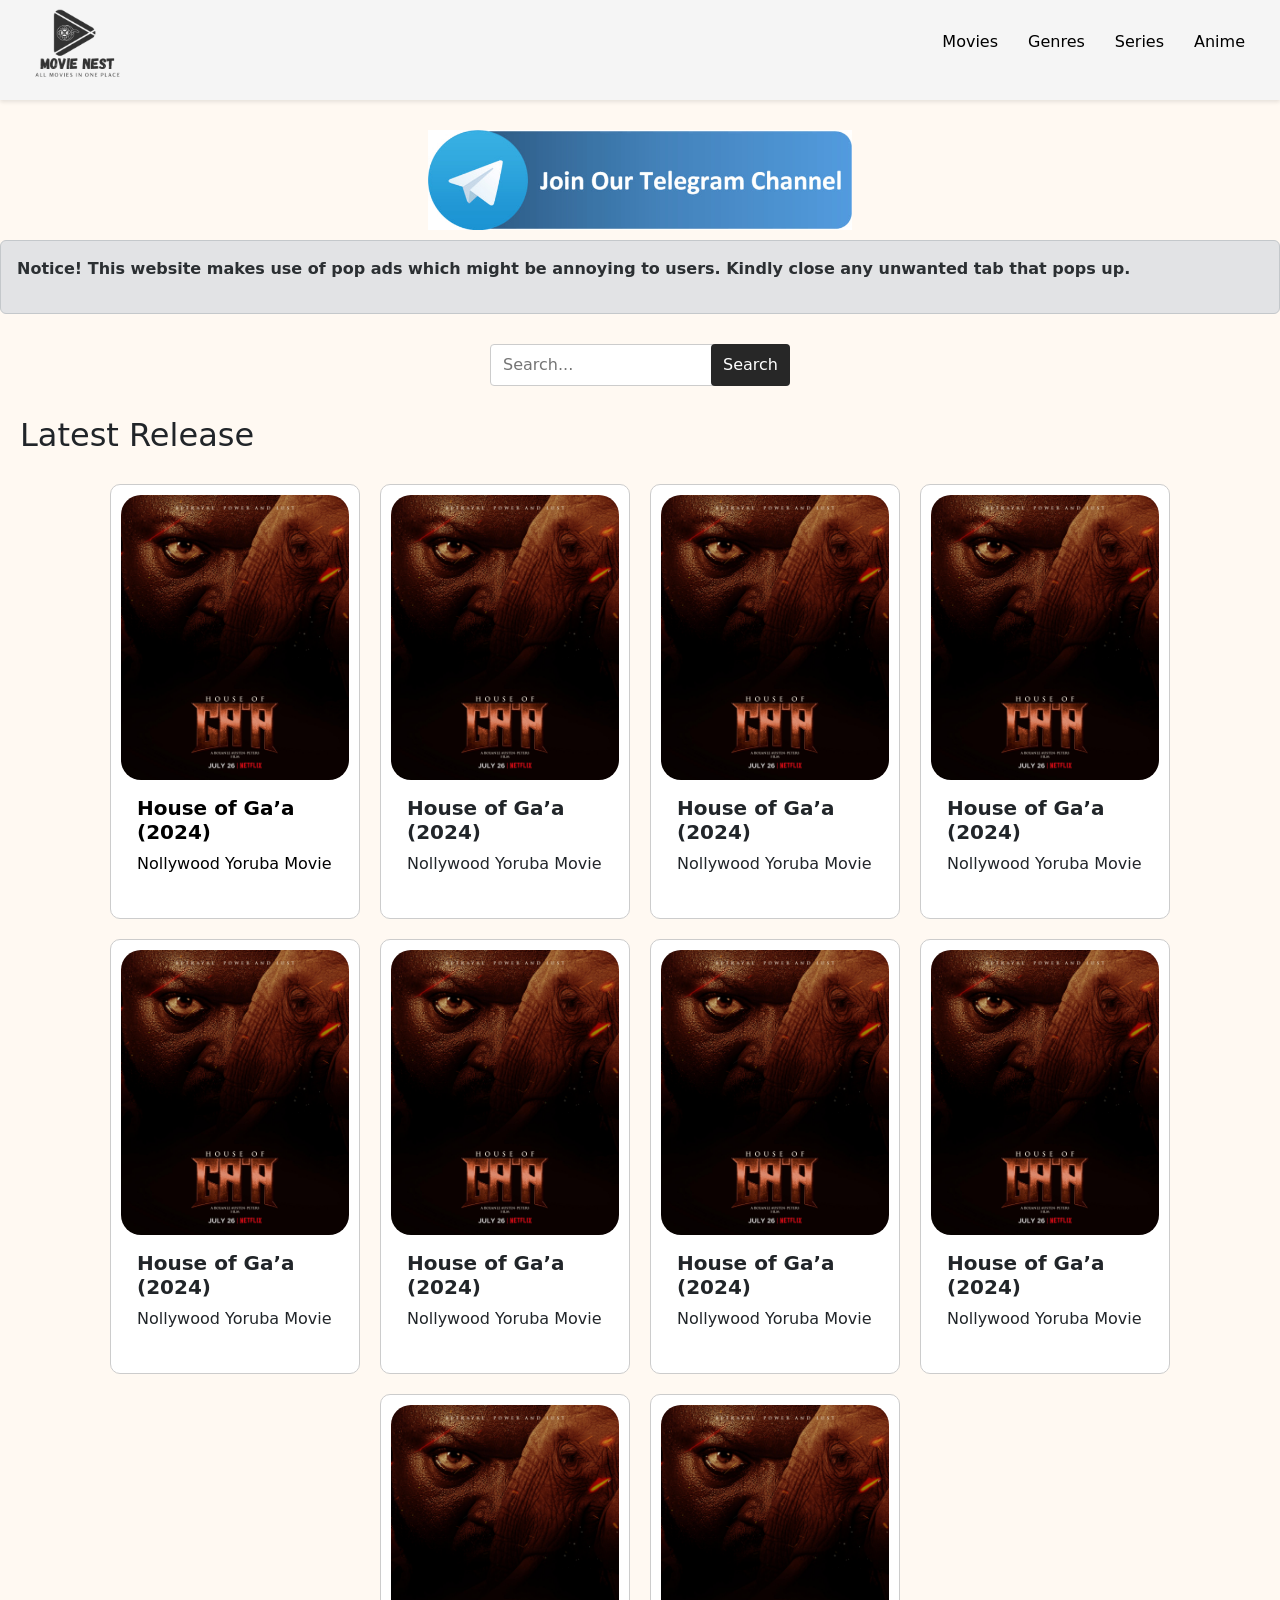
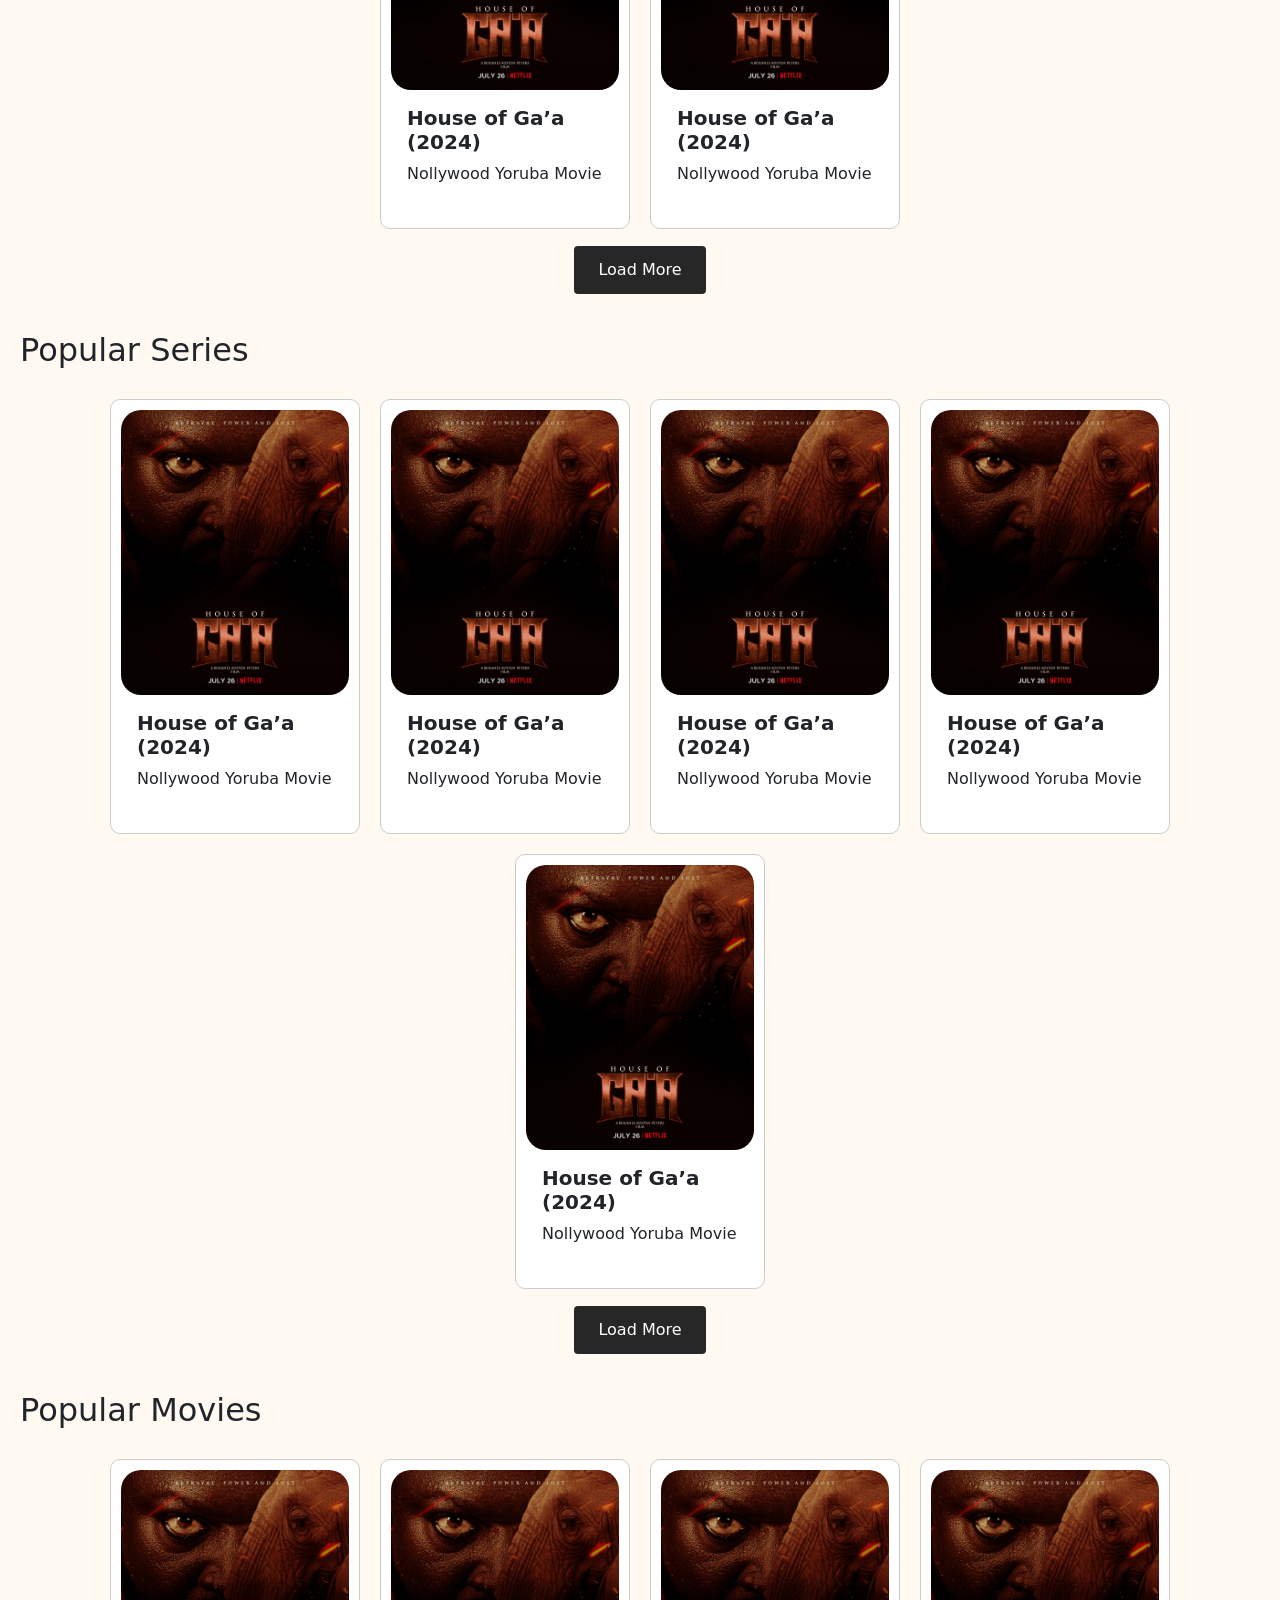
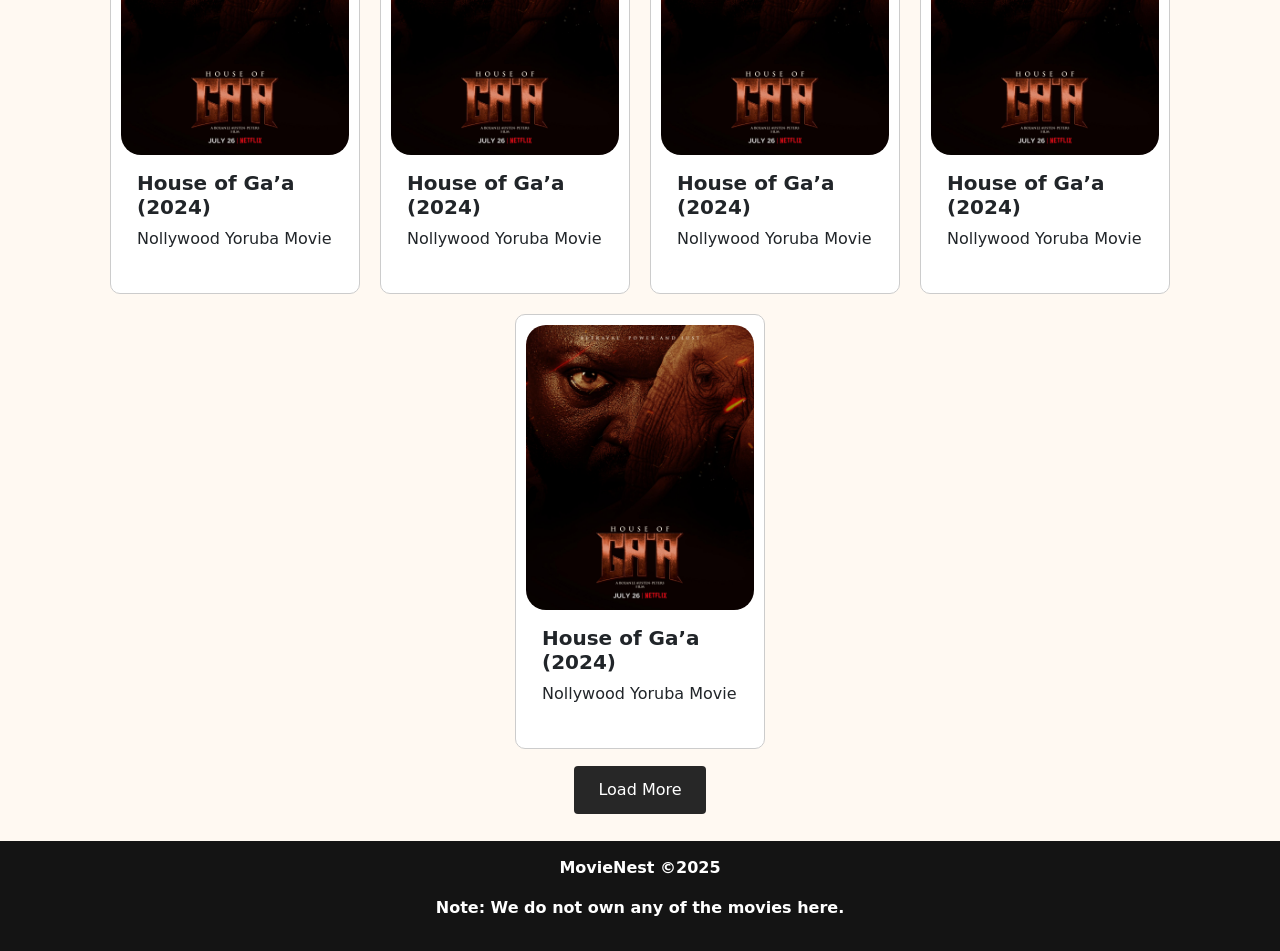
<file: index.html>
<!DOCTYPE html>
<html lang="en">
<head>
  <meta charset="UTF-8">
  <meta name="viewport" content="width=device-width, initial-scale=1.0">
  <title>MovieNest - All Your Movies in One Place</title>
  <link href="https://cdn.jsdelivr.net/npm/bootstrap@5.3.7/dist/css/bootstrap.min.css" rel="stylesheet">
  <link rel="stylesheet" href="./asset/style.css">
  <link rel="shortcut icon" href="./asset/Movie Nest.png" type="image/x-icon">
</head>
<body>
  <header>
    <div class="logo">
      <a href="/"><img src="./asset/logo.png" alt="MovieNest Logo"></a>
    </div>

    <button class="hamburger" aria-label="Toggle menu" aria-expanded="false" aria-controls="nav-menu">
      <span></span>
      <span></span>
      <span></span>
    </button>

    <div class="nav" id="nav-menu">
      <ul>
        <li><a href="movie_list.html">Movies</a></li>
        <li><a href="genre.html">Genres</a></li>
        <li><a href="series.html">Series</a></li>
        <li><a href="anime.html">Anime</a></li>
      </ul>
    </div>
  </header>

  <div class="telegram">
    <img src="./asset/telegram.jpg" alt="Join us on Telegram">
  </div>

  <div class="alert alert-secondary" role="alert" style="font-weight: bolder; align-items: center;">
    <p>Notice! This website makes use of pop ads which might be annoying to users. Kindly close any unwanted tab that pops up.</p>
  </div>

  <div class="s">
    <div class="search">
      <input type="text" placeholder="Search...">
      <button>Search</button>
    </div>
  </div>

  <div class="series">
    <h2>Latest Release</h2>
    <div class="movies">
        <div class="card" style="width: 18rem;">
          <a href="movie_detail.html">
            <img src="./asset/mov1.jpg" class="card-img-top" alt="Movie Image">
            <div class="card-body">
                <h3>House of Ga’a (2024)</h3>
                <p>Nollywood Yoruba Movie</p>
            </div>
          </a>
        </div>
        <div class="card" style="width: 18rem;">
            <img src="./asset/mov1.jpg" class="card-img-top" alt="Movie Image">
            <div class="card-body">
                <h3>House of Ga’a (2024)</h3>
                <p>Nollywood Yoruba Movie</p>
            </div>
        </div>
        <div class="card" style="width: 18rem;">
            <img src="./asset/mov1.jpg" class="card-img-top" alt="Movie Image">
            <div class="card-body">
                <h3>House of Ga’a (2024)</h3>
                <p>Nollywood Yoruba Movie</p>
            </div>
        </div>
        <div class="card" style="width: 18rem;">
            <img src="./asset/mov1.jpg" class="card-img-top" alt="Movie Image">
            <div class="card-body">
                <h3>House of Ga’a (2024)</h3>
                <p>Nollywood Yoruba Movie</p>
            </div>
        </div>
        <div class="card" style="width: 18rem;">
            <img src="./asset/mov1.jpg" class="card-img-top" alt="Movie Image">
            <div class="card-body">
                <h3>House of Ga’a (2024)</h3>
                <p>Nollywood Yoruba Movie</p>
            </div>
        </div>
        <div class="card" style="width: 18rem;">
            <img src="./asset/mov1.jpg" class="card-img-top" alt="Movie Image">
            <div class="card-body">
                <h3>House of Ga’a (2024)</h3>
                <p>Nollywood Yoruba Movie</p>
            </div>
        </div>
        <div class="card" style="width: 18rem;">
            <img src="./asset/mov1.jpg" class="card-img-top" alt="Movie Image">
            <div class="card-body">
                <h3>House of Ga’a (2024)</h3>
                <p>Nollywood Yoruba Movie</p>
            </div>
        </div>
        <div class="card" style="width: 18rem;">
            <img src="./asset/mov1.jpg" class="card-img-top" alt="Movie Image">
            <div class="card-body">
                <h3>House of Ga’a (2024)</h3>
                <p>Nollywood Yoruba Movie</p>
            </div>
        </div>
        <div class="card" style="width: 18rem;">
            <img src="./asset/mov1.jpg" class="card-img-top" alt="Movie Image">
            <div class="card-body">
                <h3>House of Ga’a (2024)</h3>
                <p>Nollywood Yoruba Movie</p>
            </div>
        </div>
        <div class="card" style="width: 18rem;">
            <img src="./asset/mov1.jpg" class="card-img-top" alt="Movie Image">
            <div class="card-body">
                <h3>House of Ga’a (2024)</h3>
                <p>Nollywood Yoruba Movie</p>
            </div>
        </div>
    </div>
    <div class="btn">
        <button class="load-more">Load More</button>
    </div>
  </div>

  <div class="series">
    <h2>Popular Series</h2>
    <div class="movies">
        <div class="card" style="width: 18rem;">
        <img src="./asset/mov1.jpg" class="card-img-top" alt="Movie Image">
        <div class="card-body">
            <h3>House of Ga’a (2024)</h3>
            <p>Nollywood Yoruba Movie</p>
        </div>
    </div>
     <div class="card" style="width: 18rem;">
        <img src="./asset/mov1.jpg" class="card-img-top" alt="Movie Image">
        <div class="card-body">
            <h3>House of Ga’a (2024)</h3>
            <p>Nollywood Yoruba Movie</p>
        </div>
    </div>
     <div class="card" style="width: 18rem;">
        <img src="./asset/mov1.jpg" class="card-img-top" alt="Movie Image">
        <div class="card-body">
            <h3>House of Ga’a (2024)</h3>
            <p>Nollywood Yoruba Movie</p>
        </div>
    </div>
    <div class="card" style="width: 18rem;">
        <img src="./asset/mov1.jpg" class="card-img-top" alt="Movie Image">
        <div class="card-body">
            <h3>House of Ga’a (2024)</h3>
            <p>Nollywood Yoruba Movie</p>
        </div>
    </div>
    <div class="card" style="width: 18rem;">
        <img src="./asset/mov1.jpg" class="card-img-top" alt="Movie Image">
        <div class="card-body">
            <h3>House of Ga’a (2024)</h3>
            <p>Nollywood Yoruba Movie</p>
        </div>
    </div>
    </div>
    <div class="btn">
        <button class="load-more">Load More</button>
    </div>
     
  </div>

  <div class="series">
    <h2>Popular Movies</h2>
    <div class="movies">
        <div class="card" style="width: 18rem;">
        <img src="./asset/mov1.jpg" class="card-img-top" alt="Movie Image">
        <div class="card-body">
            <h3>House of Ga’a (2024)</h3>
            <p>Nollywood Yoruba Movie</p>
        </div>
    </div>
     <div class="card" style="width: 18rem;">
        <img src="./asset/mov1.jpg" class="card-img-top" alt="Movie Image">
        <div class="card-body">
            <h3>House of Ga’a (2024)</h3>
            <p>Nollywood Yoruba Movie</p>
        </div>
    </div>
     <div class="card" style="width: 18rem;">
        <img src="./asset/mov1.jpg" class="card-img-top" alt="Movie Image">
        <div class="card-body">
            <h3>House of Ga’a (2024)</h3>
            <p>Nollywood Yoruba Movie</p>
        </div>
    </div>
    <div class="card" style="width: 18rem;">
        <img src="./asset/mov1.jpg" class="card-img-top" alt="Movie Image">
        <div class="card-body">
            <h3>House of Ga’a (2024)</h3>
            <p>Nollywood Yoruba Movie</p>
        </div>
    </div>
    <div class="card" style="width: 18rem;">
        <img src="./asset/mov1.jpg" class="card-img-top" alt="Movie Image">
        <div class="card-body">
            <h3>House of Ga’a (2024)</h3>
            <p>Nollywood Yoruba Movie</p>
        </div>
    </div>
    </div>
    <div class="btn">
        <button class="load-more">Load More</button>
    </div>
     
  </div>

  <footer>
    <p>MovieNest &copy;2025</p>
    <p>Note: We do not own any of the movies here.</p>
  </footer>

  <!-- JS -->
  <script src="./asset/main.js"></script>
</body>
</html>
</file>
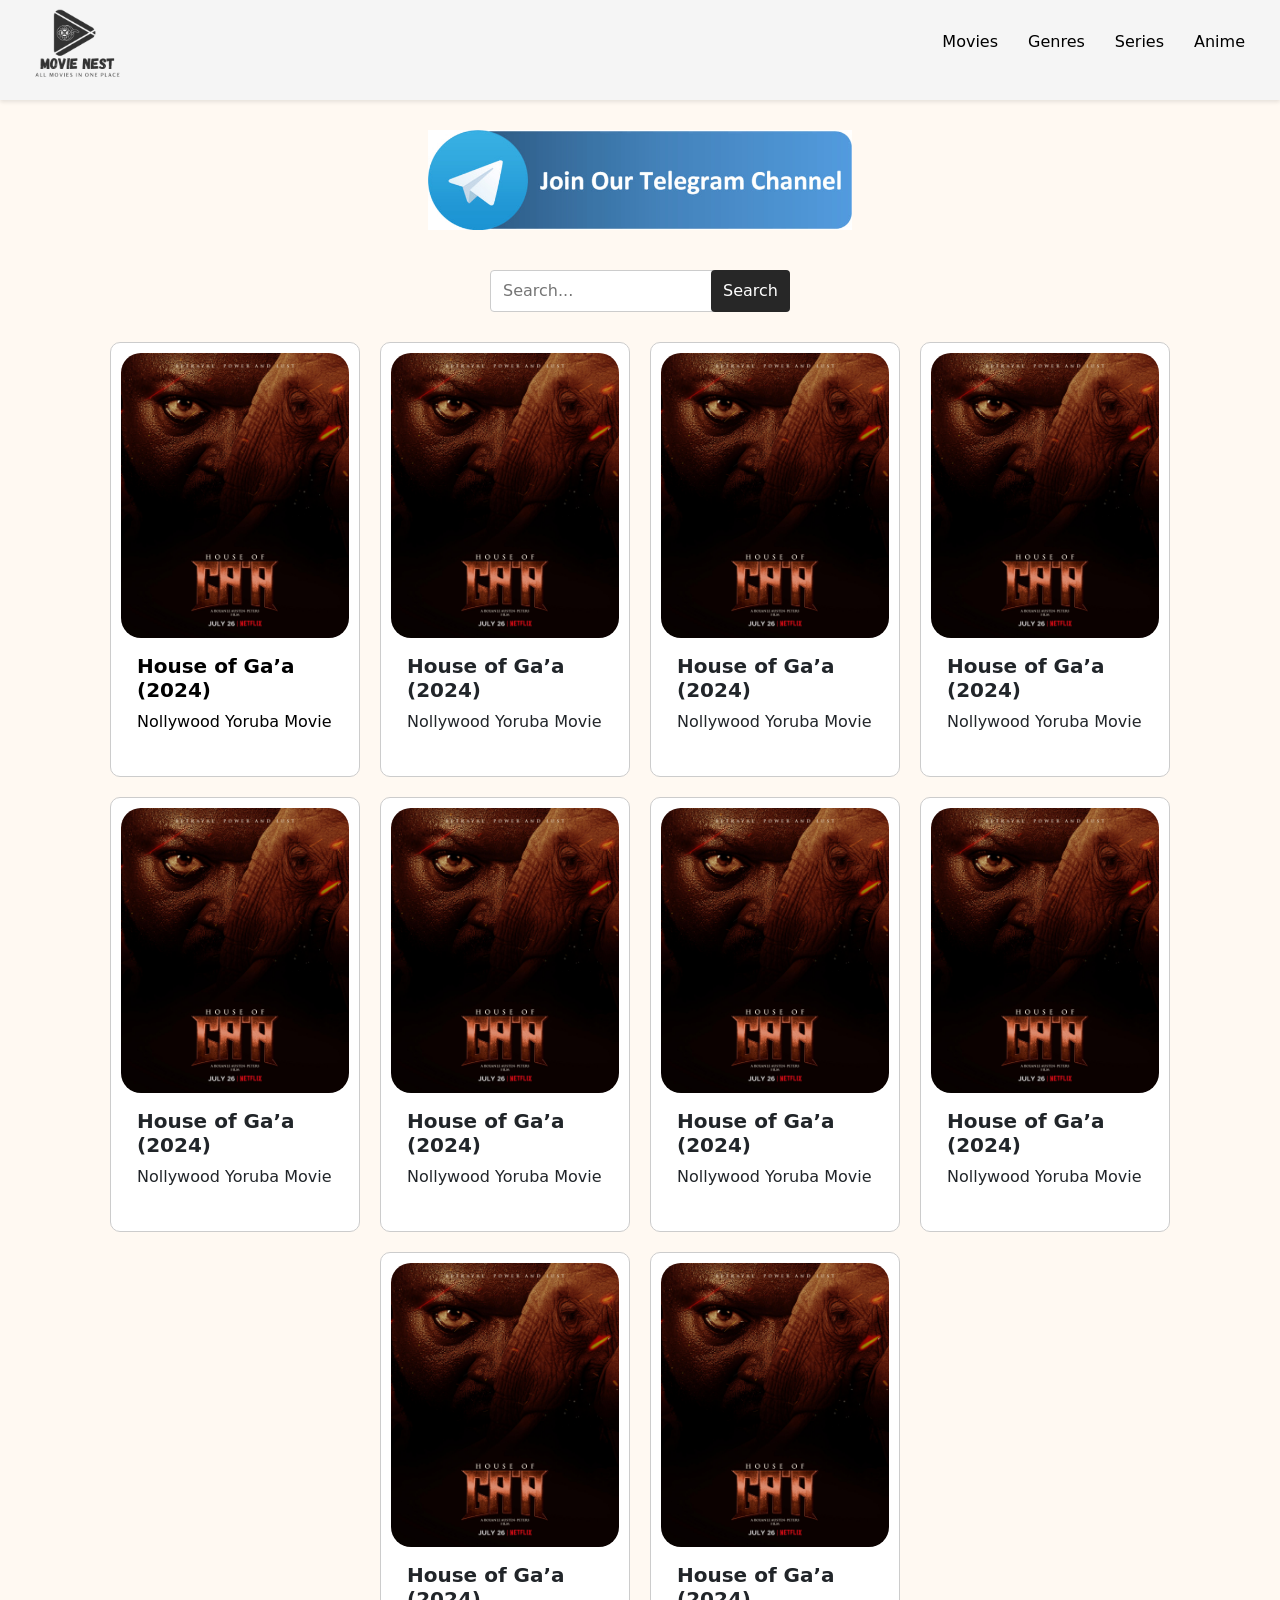
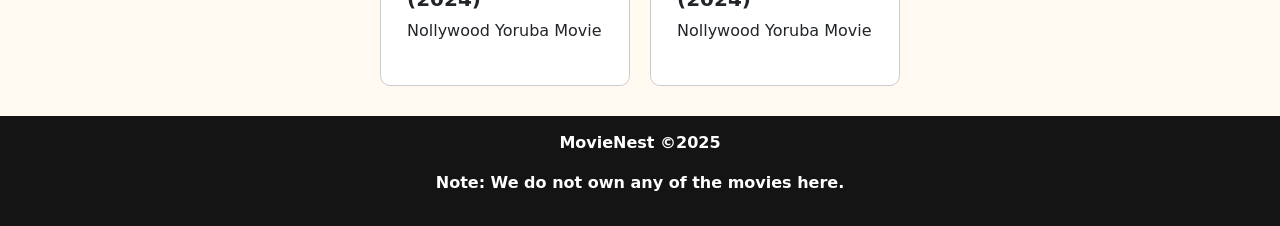
<file: anime.html>
<!DOCTYPE html>
<html lang="en">
<head>
  <meta charset="UTF-8">
  <meta name="viewport" content="width=device-width, initial-scale=1.0">
  <title>MovieNest - All Your Movies in One Place</title>
  <link href="https://cdn.jsdelivr.net/npm/bootstrap@5.3.7/dist/css/bootstrap.min.css" rel="stylesheet">
  <link rel="stylesheet" href="./asset/style.css">
  <link rel="shortcut icon" href="./asset/Movie Nest.png" type="image/x-icon">
</head>
<body>
  <header>
    <div class="logo">
      <a href="/"><img src="./asset/logo.png" alt="MovieNest Logo"></a>
    </div>

    <button class="hamburger" aria-label="Toggle menu" aria-expanded="false" aria-controls="nav-menu">
      <span></span>
      <span></span>
      <span></span>
    </button>

    <div class="nav" id="nav-menu">
      <ul>
        <li><a href="movie_list.html">Movies</a></li>
        <li><a href="genre.html">Genres</a></li>
        <li><a href="series.html">Series</a></li>
        <li><a href="anime.html">Anime</a></li>
      </ul>
    </div>
  </header>

  <div class="telegram">
    <img src="./asset/telegram.jpg" alt="Join us on Telegram">
  </div>

  <div class="s">
    <div class="search">
      <input type="text" placeholder="Search...">
      <button>Search</button>
    </div>
  </div>

    <div class="movies">
        <div class="card" style="width: 18rem;">
          <a href="movie_detail.html">
            <img src="./asset/mov1.jpg" class="card-img-top" alt="Movie Image">
            <div class="card-body">
                <h3>House of Ga’a (2024)</h3>
                <p>Nollywood Yoruba Movie</p>
            </div>
          </a>
        </div>
        <div class="card" style="width: 18rem;">
            <img src="./asset/mov1.jpg" class="card-img-top" alt="Movie Image">
            <div class="card-body">
                <h3>House of Ga’a (2024)</h3>
                <p>Nollywood Yoruba Movie</p>
            </div>
        </div>
        <div class="card" style="width: 18rem;">
            <img src="./asset/mov1.jpg" class="card-img-top" alt="Movie Image">
            <div class="card-body">
                <h3>House of Ga’a (2024)</h3>
                <p>Nollywood Yoruba Movie</p>
            </div>
        </div>
        <div class="card" style="width: 18rem;">
            <img src="./asset/mov1.jpg" class="card-img-top" alt="Movie Image">
            <div class="card-body">
                <h3>House of Ga’a (2024)</h3>
                <p>Nollywood Yoruba Movie</p>
            </div>
        </div>
        <div class="card" style="width: 18rem;">
            <img src="./asset/mov1.jpg" class="card-img-top" alt="Movie Image">
            <div class="card-body">
                <h3>House of Ga’a (2024)</h3>
                <p>Nollywood Yoruba Movie</p>
            </div>
        </div>
        <div class="card" style="width: 18rem;">
            <img src="./asset/mov1.jpg" class="card-img-top" alt="Movie Image">
            <div class="card-body">
                <h3>House of Ga’a (2024)</h3>
                <p>Nollywood Yoruba Movie</p>
            </div>
        </div>
        <div class="card" style="width: 18rem;">
            <img src="./asset/mov1.jpg" class="card-img-top" alt="Movie Image">
            <div class="card-body">
                <h3>House of Ga’a (2024)</h3>
                <p>Nollywood Yoruba Movie</p>
            </div>
        </div>
        <div class="card" style="width: 18rem;">
            <img src="./asset/mov1.jpg" class="card-img-top" alt="Movie Image">
            <div class="card-body">
                <h3>House of Ga’a (2024)</h3>
                <p>Nollywood Yoruba Movie</p>
            </div>
        </div>
        <div class="card" style="width: 18rem;">
            <img src="./asset/mov1.jpg" class="card-img-top" alt="Movie Image">
            <div class="card-body">
                <h3>House of Ga’a (2024)</h3>
                <p>Nollywood Yoruba Movie</p>
            </div>
        </div>
        <div class="card" style="width: 18rem;">
            <img src="./asset/mov1.jpg" class="card-img-top" alt="Movie Image">
            <div class="card-body">
                <h3>House of Ga’a (2024)</h3>
                <p>Nollywood Yoruba Movie</p>
            </div>
        </div>
    </div>

  <footer>
    <p>MovieNest &copy;2025</p>
    <p>Note: We do not own any of the movies here.</p>
  </footer>

  <!-- JS -->
  <script src="./asset/main.js"></script>
</body>
</html>
</file>
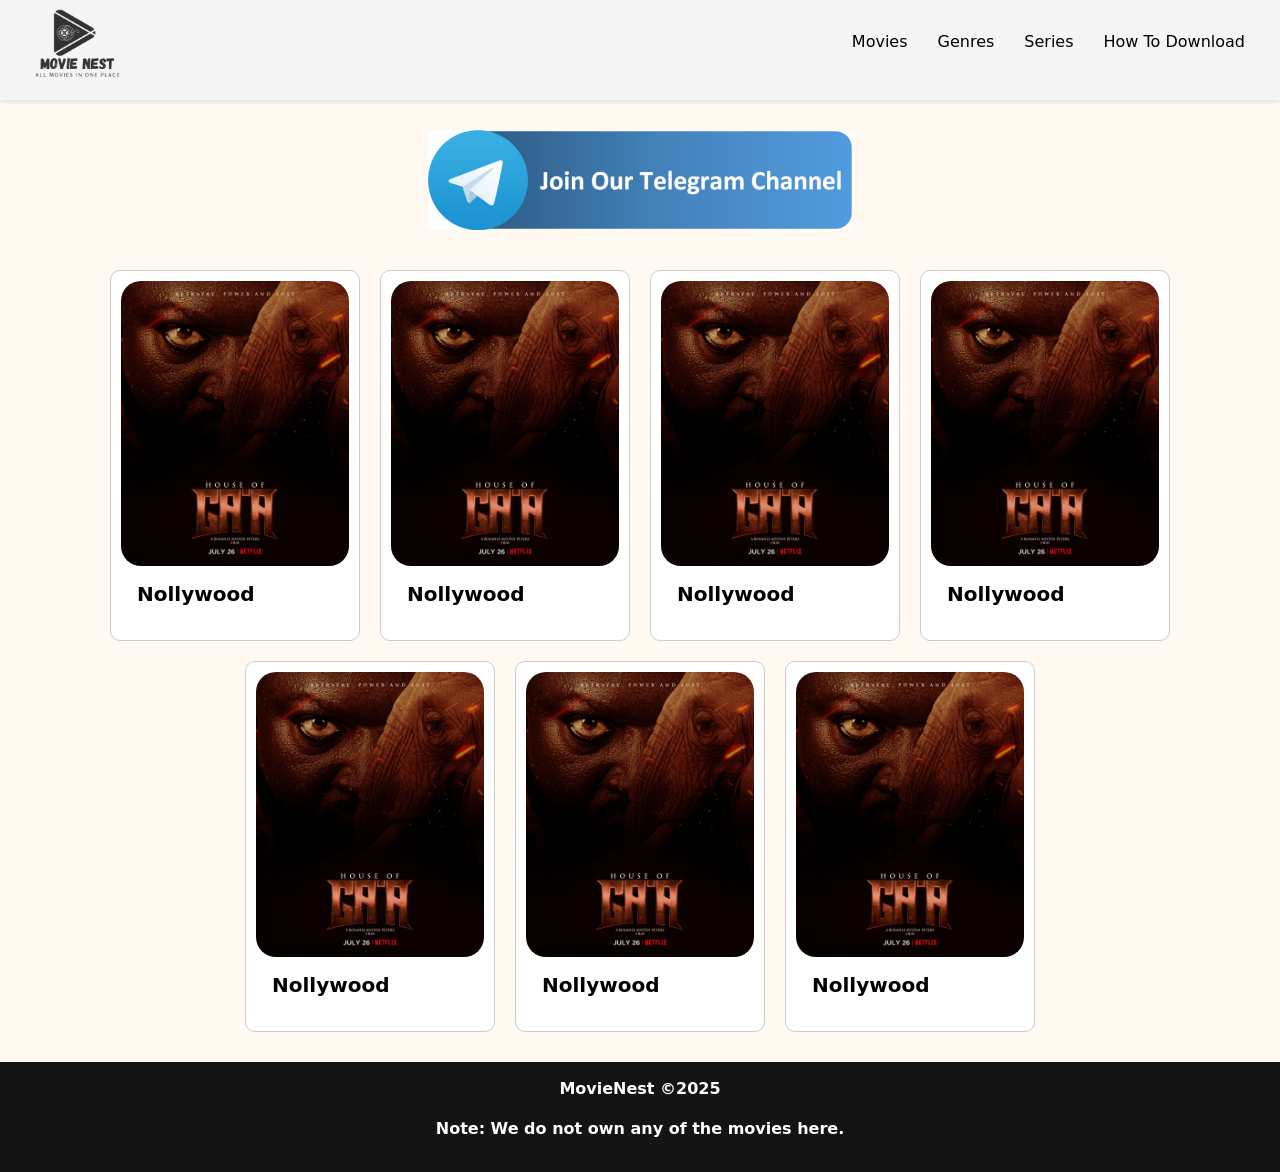
<file: genre.html>
<!DOCTYPE html>
<html lang="en">
<head>
  <meta charset="UTF-8">
  <meta name="viewport" content="width=device-width, initial-scale=1.0">
  <title>MovieNest - All Your Movies in One Place</title>
  <link href="https://cdn.jsdelivr.net/npm/bootstrap@5.3.7/dist/css/bootstrap.min.css" rel="stylesheet">
  <link rel="stylesheet" href="./asset/style.css">
  <link rel="shortcut icon" href="./asset/Movie Nest.png" type="image/x-icon">
</head>
<body>
  <header>
    <div class="logo">
      <a href="/"><img src="./asset/logo.png" alt="MovieNest Logo"></a>
    </div>

    <button class="hamburger" aria-label="Toggle menu" aria-expanded="false" aria-controls="nav-menu">
      <span></span>
      <span></span>
      <span></span>
    </button>

    <div class="nav" id="nav-menu">
      <ul>
        <li><a href="movie_list.html">Movies</a></li>
        <li><a href="#">Genres</a></li>
        <li><a href="#">Series</a></li>
        <li><a href="#">How To Download</a></li>
      </ul>
    </div>
  </header>

  <div class="telegram">
    <img src="./asset/telegram.jpg" alt="Join us on Telegram">
  </div>

    <div class="movies">
        <div class="card" style="width: 18rem;">
          <a href="movie_detail.html">
            <img src="./asset/mov1.jpg" class="card-img-top" alt="Movie Image">
            <div class="card-body">
                <h3>Nollywood</h3>
            </div>
          </a>
        </div>
        <div class="card" style="width: 18rem;">
          <a href="movie_detail.html">
            <img src="./asset/mov1.jpg" class="card-img-top" alt="Movie Image">
            <div class="card-body">
                <h3>Nollywood</h3>
            </div>
          </a>
        </div>
        <div class="card" style="width: 18rem;">
          <a href="movie_detail.html">
            <img src="./asset/mov1.jpg" class="card-img-top" alt="Movie Image">
            <div class="card-body">
                <h3>Nollywood</h3>
            </div>
          </a>
        </div>
        <div class="card" style="width: 18rem;">
          <a href="movie_detail.html">
            <img src="./asset/mov1.jpg" class="card-img-top" alt="Movie Image">
            <div class="card-body">
                <h3>Nollywood</h3>
            </div>
          </a>
        </div>
        <div class="card" style="width: 18rem;">
          <a href="movie_detail.html">
            <img src="./asset/mov1.jpg" class="card-img-top" alt="Movie Image">
            <div class="card-body">
                <h3>Nollywood</h3>
            </div>
          </a>
        </div>
        <div class="card" style="width: 18rem;">
          <a href="movie_detail.html">
            <img src="./asset/mov1.jpg" class="card-img-top" alt="Movie Image">
            <div class="card-body">
                <h3>Nollywood</h3>
            </div>
          </a>
        </div>
        <div class="card" style="width: 18rem;">
          <a href="movie_detail.html">
            <img src="./asset/mov1.jpg" class="card-img-top" alt="Movie Image">
            <div class="card-body">
                <h3>Nollywood</h3>
            </div>
          </a>
        </div>
    </div>

  <footer>
    <p>MovieNest &copy;2025</p>
    <p>Note: We do not own any of the movies here.</p>
  </footer>

  <!-- JS -->
  <script src="./asset/main.js"></script>
</body>
</html>
</file>
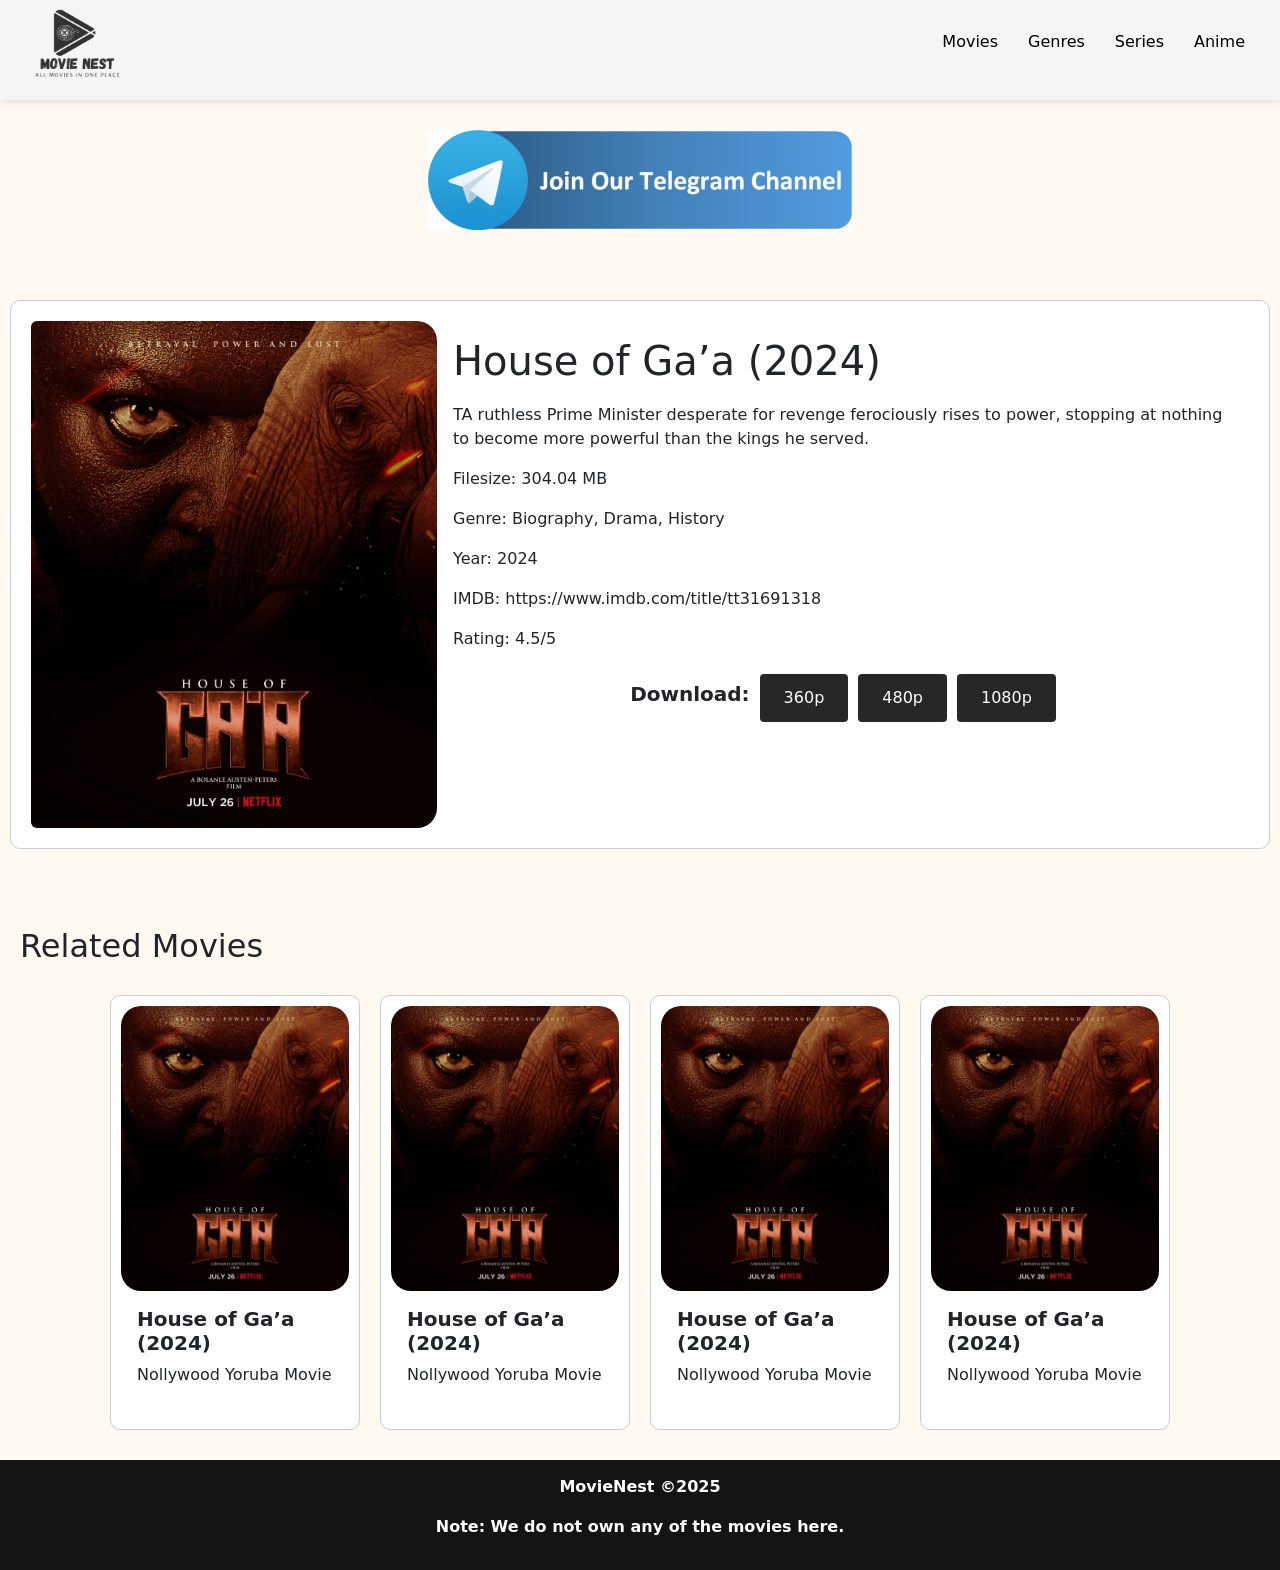
<file: movie_detail.html>
<!DOCTYPE html>
<html lang="en">
<head>
  <meta charset="UTF-8">
  <meta name="viewport" content="width=device-width, initial-scale=1.0">
  <title>MovieNest - All Your Movies in One Place</title>
  <link href="https://cdn.jsdelivr.net/npm/bootstrap@5.3.7/dist/css/bootstrap.min.css" rel="stylesheet">
  <link rel="stylesheet" href="./asset/style.css">
  <link rel="shortcut icon" href="./asset/Movie Nest.png" type="image/x-icon">
</head>
<body>
  <header>
    <div class="logo">
      <a href="/"><img src="./asset/logo.png" alt="MovieNest Logo"></a>
    </div>

    <button class="hamburger" aria-label="Toggle menu" aria-expanded="false" aria-controls="nav-menu">
      <span></span>
      <span></span>
      <span></span>
    </button>

    <div class="nav" id="nav-menu">
      <ul>
        <li><a href="movie_list.html">Movies</a></li>
        <li><a href="genre.html">Genres</a></li>
        <li><a href="series.html">Series</a></li>
        <li><a href="anime.html">Anime</a></li>
      </ul>
    </div>
  </header>

  <div class="telegram">
    <img src="./asset/telegram.jpg" alt="Join us on Telegram">
  </div>

    <div class="detail">
    <div class="card mb-5" style="width: 100%; max-width: 1300px; align-items: center; padding: 20px;">
        <div class="row g-0">
            <div class="col-md-4">
            <img src="./asset/mov1.jpg" class="img-fluid rounded-start" alt="movie image">
            </div>
            <div class="col-md-8">
            <div class="card-body">
                <h1 class="card-title">House of Ga’a (2024)</h1>
                <p class="card-text">TA ruthless Prime Minister desperate for revenge ferociously rises to power, stopping at nothing to become more powerful than the kings he served.</p>
                <p class="card-text">Filesize: 304.04 MB</p>
                <p class="card-text">Genre: Biography, Drama, History</p>
                <p class="card-text">Year: 2024</p>
                <p class="card-text">IMDB: https://www.imdb.com/title/tt31691318</p>
                <p class="card-text">Rating: 4.5/5</p>

                <div class="btn">
                  <h3>Download: </h3>
                    <button class="load-more">360p</button>
                    <button class="load-more">480p</button>
                    <button class="load-more">1080p</button>
                </div>
            </div>
            </div>
        </div>
    </div>
    </div>


  <div class="series">
    <h2>Related Movies</h2>
    <div class="movies">
        <div class="card" style="width: 18rem;">
        <img src="./asset/mov1.jpg" class="card-img-top" alt="Movie Image">
        <div class="card-body">
            <h3>House of Ga’a (2024)</h3>
            <p>Nollywood Yoruba Movie</p>
        </div>
    </div>
     <div class="card" style="width: 18rem;">
        <img src="./asset/mov1.jpg" class="card-img-top" alt="Movie Image">
        <div class="card-body">
            <h3>House of Ga’a (2024)</h3>
            <p>Nollywood Yoruba Movie</p>
        </div>
    </div>
     <div class="card" style="width: 18rem;">
        <img src="./asset/mov1.jpg" class="card-img-top" alt="Movie Image">
        <div class="card-body">
            <h3>House of Ga’a (2024)</h3>
            <p>Nollywood Yoruba Movie</p>
        </div>
    </div>
    <div class="card" style="width: 18rem;">
        <img src="./asset/mov1.jpg" class="card-img-top" alt="Movie Image">
        <div class="card-body">
            <h3>House of Ga’a (2024)</h3>
            <p>Nollywood Yoruba Movie</p>
        </div>
    </div>
    </div>
  </div>

  <footer>
    <p>MovieNest &copy;2025</p>
    <p>Note: We do not own any of the movies here.</p>
  </footer>

  <!-- JS -->
  <script src="./asset/main.js"></script>
</body>
</html>
</file>
<file: asset/style.css>
* {
  margin: 0;
  padding: 0;
  box-sizing: border-box;
}

body{
    background-color: rgb(255, 249, 242);
}

header {
  display: flex;
  justify-content: space-between;
  align-items: center;
  padding: 10px 20px;
  background-color: whitesmoke;
  color: #000;
  height: 100px;
  box-shadow: 0 2px 4px rgba(0,0,0,0.1);
  position: relative;
  z-index: 1000;
}

.logo img {
  width: 110px;
  height: 110px;
}

.nav {
  display: flex;
  align-items: center;
  max-height: none; 
}

.nav ul {
  display: flex;
  list-style: none;
}

.nav li {
  margin: 0 15px;
}

.nav a {
  text-decoration: none;
  color: #000;
  transition: color 0.3s ease-in-out;
}

.nav a:hover {
  color: rgb(23, 116, 255);
}

.s{
    display: flex;
    justify-content: center;
    align-items: center;
    margin-top: 30px;
}

.search {
  position: relative;
  width: 300px;
}

.search input[type="text"] {
  padding: 8px 12px;
  border: 1px solid #ccc;
  border-radius: 4px;
  width: 300px;
}

.search button {
  position: absolute;
  right: 0;
  top: 0;
  bottom: 0;
  background-color: rgb(39, 39, 39);
  color: #fff;
  border: none;
  padding: 8px 12px;
  border-radius: 4px;
  cursor: pointer;
  transition: background-color 0.3s ease;
}

.search button:hover {
  background-color: #0056b3;
  transition: 0.3s ease;
}

.telegram {
  margin-top: 20px;
  text-align: center;
  padding: 10px;
}

.telegram img {
  max-width: 100%;
  max-height: 100px;
}

.hamburger {
  display: none;
  background: transparent;
  border: 0;
  width: 40px;
  height: 32px;
  padding: 4px;
  cursor: pointer;
  align-items: center;
  justify-content: center;
}

.hamburger span {
  display: block;
  height: 3px;
  width: 100%;
  background: #222;
  margin: 5px 0;
  border-radius: 2px;
  transition: transform 0.25s ease, opacity 0.25s ease;
}

.hamburger.is-active span:nth-child(1) {
  transform: translateY(8px) rotate(45deg);
}
.hamburger.is-active span:nth-child(2) {
  opacity: 0;
}
.hamburger.is-active span:nth-child(3) {
  transform: translateY(-8px) rotate(-45deg);
}

.mobile-search{
    display: none;
}

.card{
    max-width: 250px;
    border: 1px solid #ccc;
    border-radius: 8px;
    overflow: hidden;
    margin: 10px;
    padding: 10px;
    border-radius: 10px;
}

.card img{
    border-radius: 20px;
}

.card h3{
    font-size: 1.25rem;
    margin-bottom: 0.5rem;
    font-weight: 600;
}

.card:hover{
    transform: translateX(10px);
    transition: 0.5s ease;
}

.movies{
    display: flex;
    flex-wrap: wrap;
    justify-content: center;
    margin-top: 20px;
}

.load-more{
    padding: 12px 24px;
    border: none;
    border-radius: 4px;
    background-color: rgb(39, 39, 39);
    color: #fff;
    cursor: pointer;
    transition: background-color 0.3s ease;
}

.load-more:hover{
    background-color: #0056b3;
}

.btn{
    display: flex;
    justify-content: center;
    align-items: center;
    align-content: center;
    flex-wrap: wrap;
    gap: 10px;
}

.series{
    margin-top: 30px;
}

.series h2{
    padding-left: 20px;
}

footer{
    background-color: #141414;
    padding: 15px;
    text-align: center;
    margin-top: 20px;
    color: white;
}

footer p{
    font-weight: 600;
}

.detail{
    margin-top: 50px;
    justify-content: center;
    align-items: center;
    align-content: center;
    display: flex;
}

.card h1{
    padding-bottom: 10px;
}

.movies a{
    color: black;
    text-decoration: none;
}



/* RESPONSIVE */
@media (max-width: 768px) {
  header {
    flex-wrap: wrap;
    height: auto;
    max-height: 100px;
  }

  .hamburger {
    display: flex;
  }

  .desktop-search {
    display: none;
  }

  .nav {
    position: absolute;
    top: 100%;
    left: 0;
    right: 0;
    flex-direction: column;
    background: #fff;
    overflow: hidden;
    max-height: 0;
    transition: max-height 0.3s ease;
    box-shadow: 0 4px 12px rgba(0,0,0,0.08);
  }

  .nav.open {
    max-height: 400px;
  }

  .nav ul {
    flex-direction: column;
    padding: 12px 16px;
  }

  .nav ul li {
    margin: 8px 0;
  }

  .card{
    max-width: 170px;
    margin: 5px;
  }

  .card h3{
    font-size: 1rem;
  }

  .card p{
    font-size: 0.875rem;
    color: #666;
  }
}
</file>
